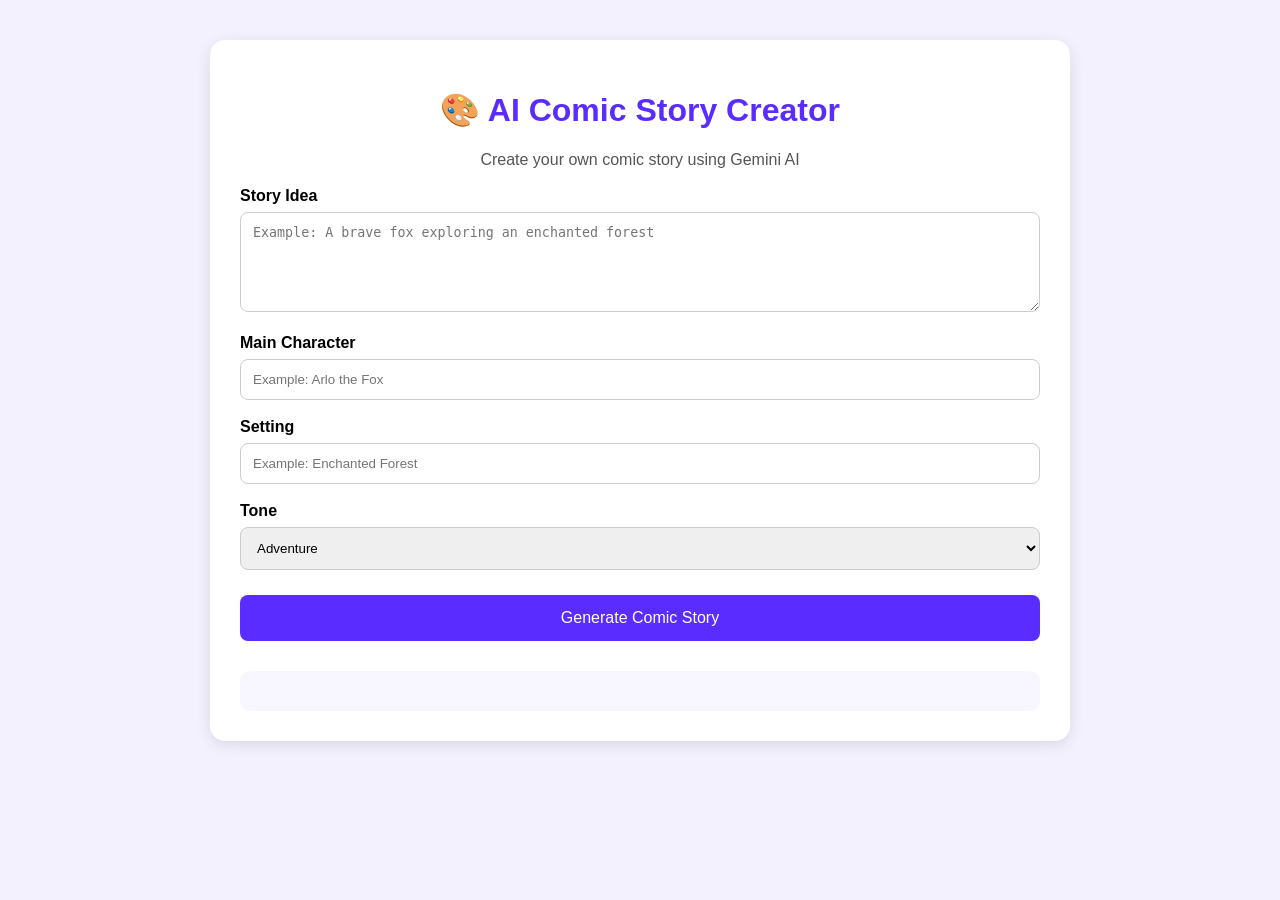
<file: templates/index.html>
<!DOCTYPE html>
<html lang="en">
<head>
    <meta charset="UTF-8">
    <meta name="viewport" content="width=device-width, initial-scale=1.0">
    <title>AI Comic Story Creator</title>

    <style>
        body {
            font-family: Arial, sans-serif;
            background: #f4f1ff;
            margin: 0;
            padding: 0;
        }

        .container {
            width: 90%;
            max-width: 800px;
            margin: 40px auto;
            background: white;
            padding: 30px;
            border-radius: 15px;
            box-shadow: 0 4px 15px rgba(0,0,0,0.1);
        }

        h1 {
            text-align: center;
            color: #5b2cff;
        }

        p {
            text-align: center;
            color: #555;
        }

        label {
            font-weight: bold;
            display: block;
            margin-top: 18px;
        }

        input, textarea, select {
            width: 100%;
            padding: 12px;
            margin-top: 7px;
            border: 1px solid #ccc;
            border-radius: 8px;
            box-sizing: border-box;
        }

        textarea {
            height: 100px;
            resize: vertical;
        }

        button {
            width: 100%;
            margin-top: 25px;
            padding: 14px;
            background: #5b2cff;
            color: white;
            border: none;
            border-radius: 8px;
            font-size: 16px;
            cursor: pointer;
        }

        button:hover {
            background: #431bc7;
        }

        #result {
            margin-top: 30px;
            padding: 20px;
            background: #f8f7ff;
            border-radius: 10px;
            white-space: pre-wrap;
            line-height: 1.6;
        }

        .loading {
            text-align: center;
            color: #5b2cff;
            display: none;
        }
    </style>
</head>

<body>

<div class="container">

    <h1>🎨 AI Comic Story Creator</h1>

    <p>Create your own comic story using Gemini AI</p>

    <form id="comicForm">

        <label>Story Idea</label>
        <textarea id="prompt"
                  placeholder="Example: A brave fox exploring an enchanted forest"
                  required></textarea>

        <label>Main Character</label>
        <input type="text"
               id="character"
               placeholder="Example: Arlo the Fox"
               required>

        <label>Setting</label>
        <input type="text"
               id="setting"
               placeholder="Example: Enchanted Forest"
               required>

        <label>Tone</label>
        <select id="tone">
            <option>Adventure</option>
            <option>Funny</option>
            <option>Fantasy</option>
            <option>Mystery</option>
            <option>Friendship</option>
        </select>

        <button type="submit">
            Generate Comic Story
        </button>

    </form>

    <div class="loading" id="loading">
        Generating your comic story...
    </div>

    <div id="result"></div>

</div>

<script>

document.getElementById("comicForm").addEventListener("submit", async function(event) {

    event.preventDefault();

    const prompt = document.getElementById("prompt").value;
    const character = document.getElementById("character").value;
    const setting = document.getElementById("setting").value;
    const tone = document.getElementById("tone").value;

    document.getElementById("loading").style.display = "block";
    document.getElementById("result").innerHTML = "";

    try {

        const response = await fetch("/generate", {
            method: "POST",

            headers: {
                "Content-Type": "application/json"
            },

            body: JSON.stringify({
                prompt: prompt,
                character: character,
                setting: setting,
                tone: tone
            })
        });

        const data = await response.json();

        if (data.success) {
            document.getElementById("result").textContent = data.story;
        } else {
            document.getElementById("result").textContent =
                "Error: " + data.error;
        }

    } catch (error) {

        document.getElementById("result").textContent =
            "Unable to connect to the server.";

    }

    document.getElementById("loading").style.display = "none";

});

</script>

</body>
</html>
</file>
